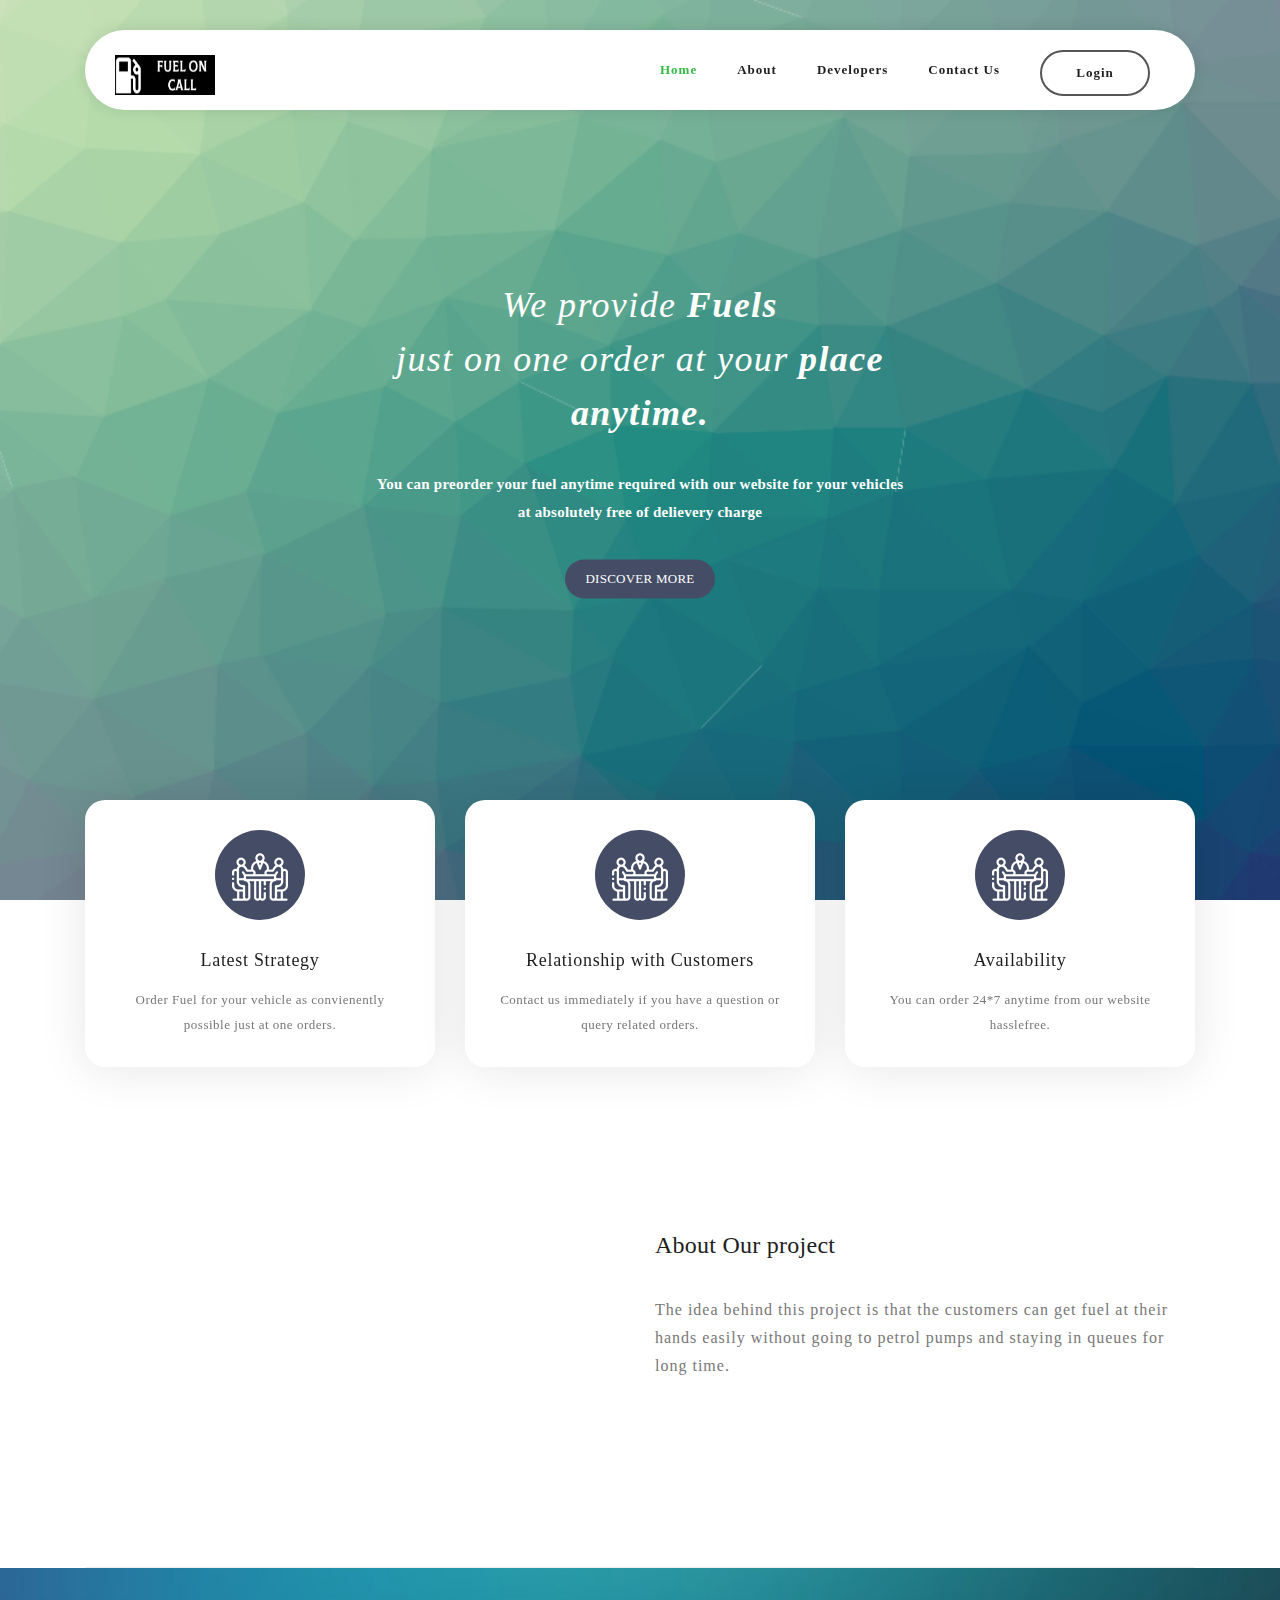
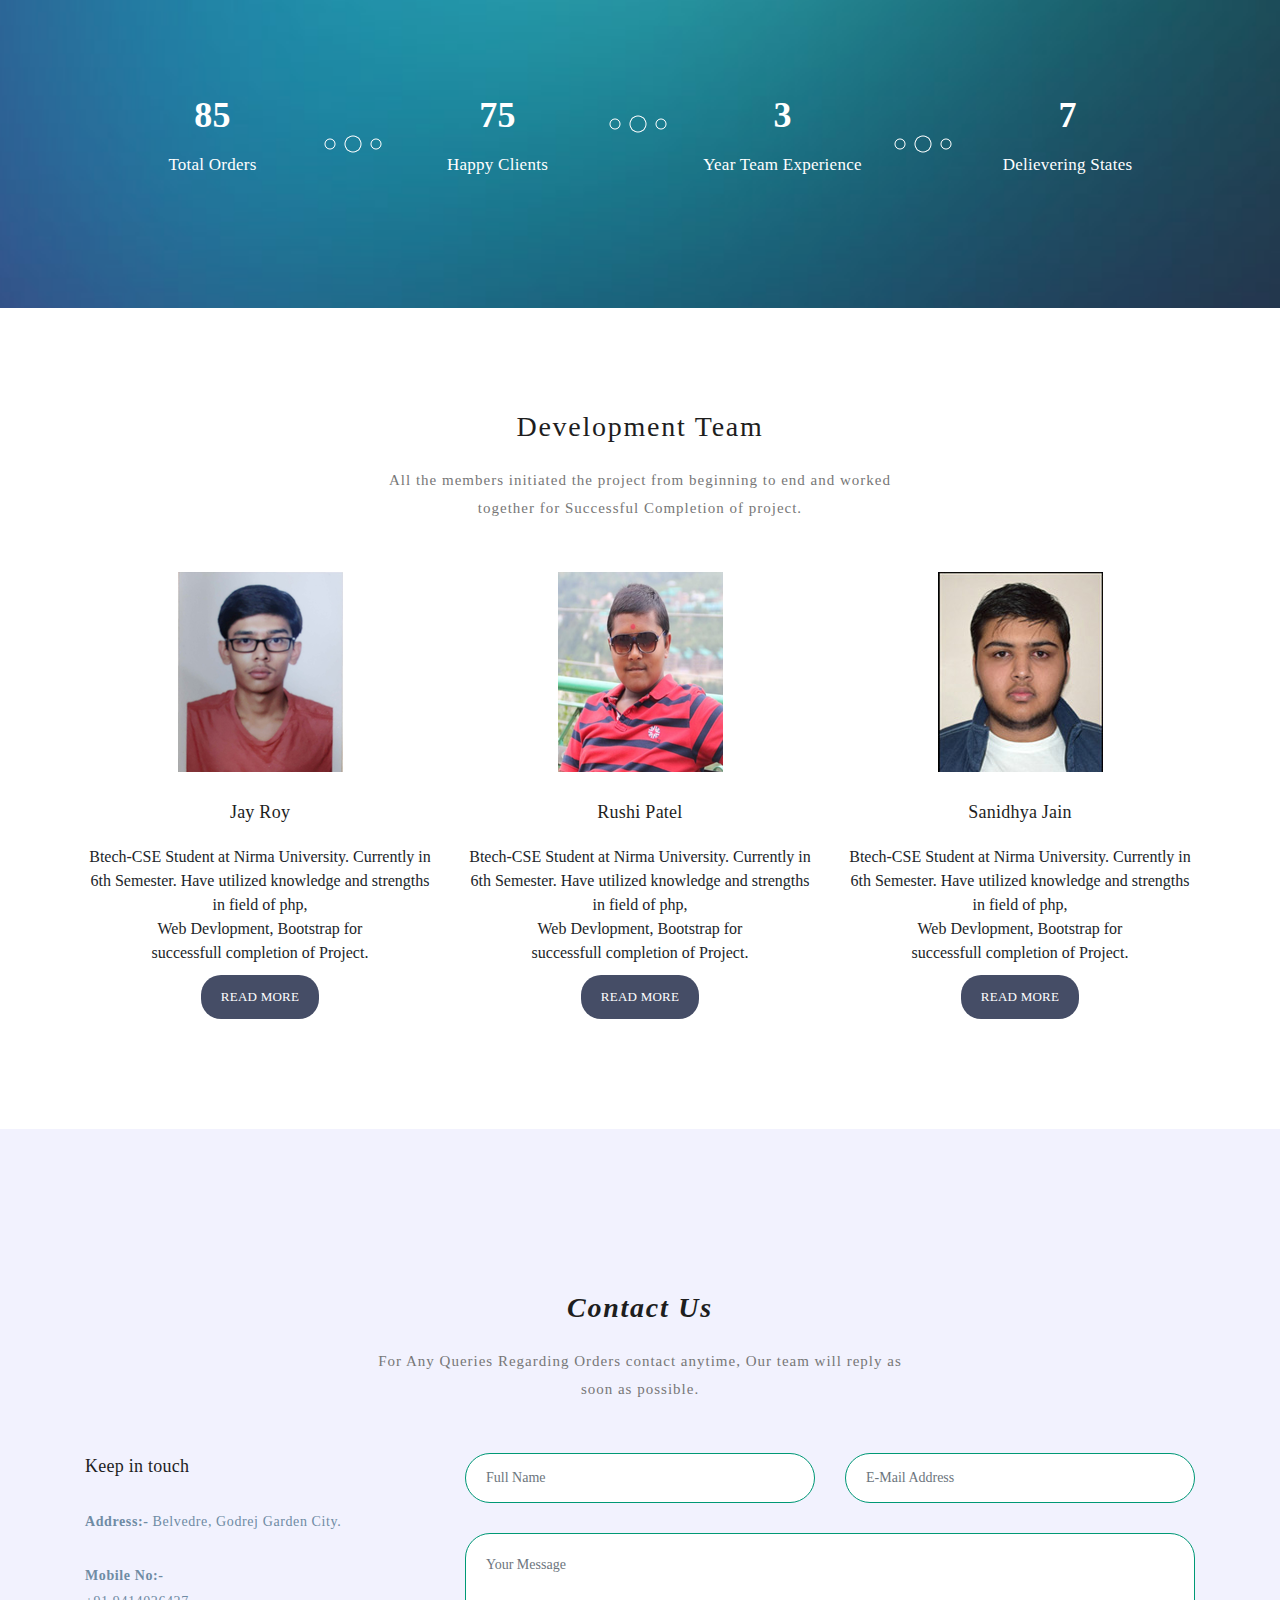
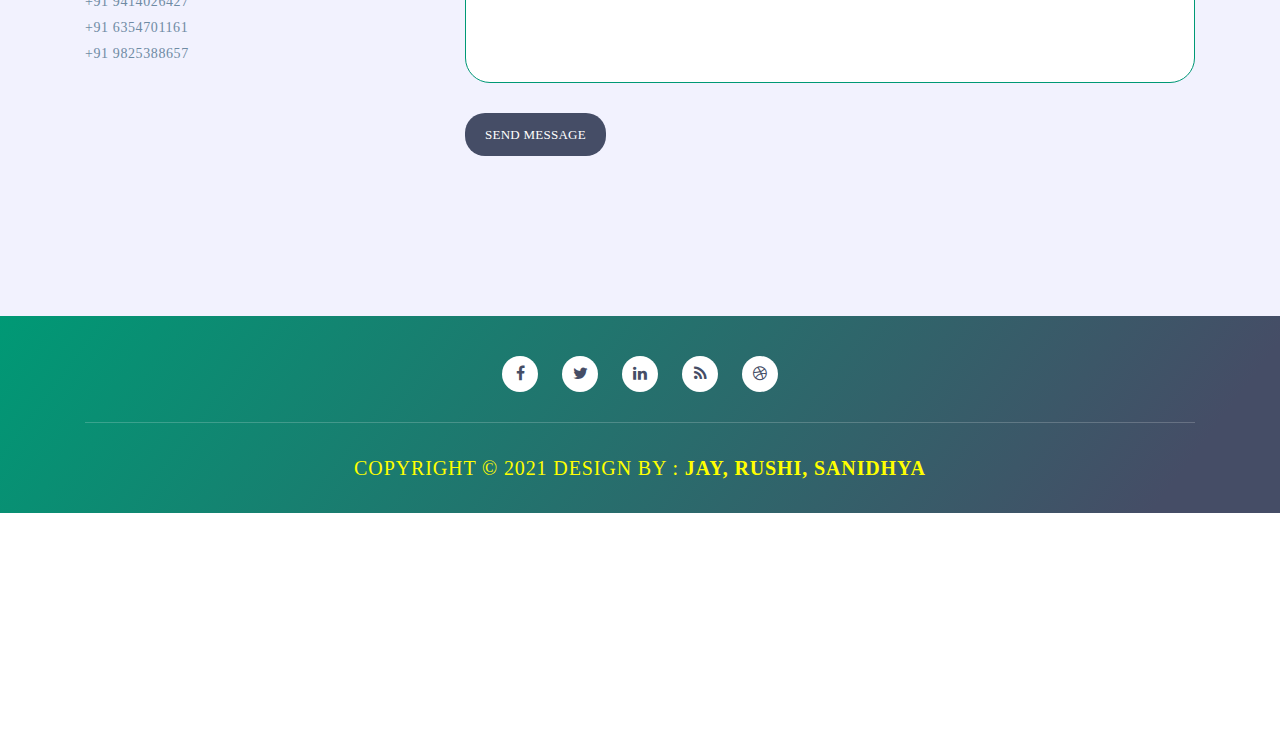
<file: index.html>
<!DOCTYPE html>
<html lang="en">

<head>

    <meta charset="utf-8">
    <meta name="viewport" content="width=device-width, initial-scale=1, shrink-to-fit=no">
    <meta name="description" content="">
    <meta name="author" content="">
    <link href="https://fonts.googleapis.com/css?family=Raleway:100,300,400,500,700,900" rel="stylesheet">
    <link rel="icon" href="assets/images/favicon-32x32.png" sizes="32x32">

    <title>Fuel Management System</title>

    <!-- External CSS Files -->
    <link rel="stylesheet" type="text/css" href="assets/css/bootstrap.min.css">
    <link rel="stylesheet" type="text/css" href="assets/css/font-awesome.css">
    <link rel="stylesheet" href="assets/css/FMS.css">

    
  </style>

</head>

<body>

    <!--  Preloader Start -->
    <div id="preloader">
        <div class="jumper">
            <div></div>
            <div></div>
            <div></div>
        </div>
    </div>
    <!-- Preloader End  -->


    <!-- Header Area Start -->
    <header class="header-area header-sticky">
        <div class="container">
            <div class="row">
                <div class="col-12">
                    <nav class="main-nav">
                        <!-- Logo Start -->
                        <a href="#" class="logo">
                            <img src="assets/images/logo3.png" height="40px" width="100px" alt="Fuel System">
                        </a>
                        <!-- Logo End -->
                        <!-- Menu Start  -->
                        <ul class="nav">
                            <li><a href="#welcome" class="active"><b>Home</b></a></li>
                            <li><a href="#features"><b>About</b></a></li>
                            <li><a href="#developers"><b>Developers</b></a></li>
                            <li><a href="#contact-us"><b>Contact Us</b></a></li>

                            <li><button class="button button5"><a href="./assets/php/login.php"><strong><b>Login</b></strong></a></button></li>
                        </ul>
                        <a class='menu-trigger'>
                            <span>Menu</span>
                        </a>
                        <!-- Menu End  -->
                    </nav>
                </div>
            </div>
        </div>
    </header>
    <!-- Header Area End  -->

    <!-- Welcome Area Start  -->
    <div class="welcome-area" id="welcome">

        <!-- Header Text Start  -->
        <div class="header-text">
            <div class="container">
                <div class="row" >
                    <div class="offset-xl-3 col-xl-6 offset-lg-2 col-lg-8 col-md-12 col-sm-12">
                        <h1 style="color:white;"><i>We provide <strong>Fuels</strong><br> just on one order at your <strong>place
                                anytime.</i></strong>
                        </h1>
                        <p style="color:white;"><strong>You can preorder your fuel anytime required with our website
                            for your vehicles at absolutely free of delievery charge</strong></p>
                        <a href="#features" class="main-button-slider">Discover More</a>
                    </div>
                </div>
            </div>
        </div>
        <!-- Header Text End -->
    </div>
    <!--  Welcome Area End  -->

    <!--  Features Small Start  -->
    <section class="section home-feature" id="features">
        <div class="container">
            <div class="row">
                <div class="col-lg-12">
                    <div class="row">
                        <!-- Features Small Item Start -->
                        <div class="col-lg-4 col-md-6 col-sm-6 col-12"
                            data-scroll-reveal="enter bottom move 50px over 0.6s after 0.2s">
                            <div class="features-small-item">
                                <div class="icon">
                                    <i><img src="assets/images/featured-item-01.png" alt=""></i>
                                </div>
                                <h5 class="features-title">Latest Strategy</h5>
                                <p>Order Fuel for your vehicle as convienently possible just at one orders.</p>
                            </div>
                        </div>
                        <!--  Features Small Item End -->

                        <!--  Features Small Item Start  -->
                        <div class="col-lg-4 col-md-6 col-sm-6 col-12"
                            data-scroll-reveal="enter bottom move 50px over 0.6s after 0.4s">
                            <div class="features-small-item">
                                <div class="icon">
                                    <i><img src="assets/images/featured-item-01.png" alt=""></i>
                                </div>
                                <h5 class="features-title">Relationship with Customers</h5>
                                <p>Contact us immediately if you have a question or query related orders.</p>
                            </div>
                        </div>
                        <!--  Features Small Item End  -->

                        <!--  Features Small Item Start  -->
                        <div class="col-lg-4 col-md-6 col-sm-6 col-12"
                            data-scroll-reveal="enter bottom move 50px over 0.6s after 0.6s">
                            <div class="features-small-item">
                                <div class="icon">
                                    <i><img src="assets/images/featured-item-01.png" alt=""></i>
                                </div>
                                <h5 class="features-title">Availability</h5>
                                <p>You can order 24*7 anytime from our website hasslefree.</p>
                            </div>
                        </div>
                        <!-- Features Small Item End  -->
                    </div>
                </div>
            </div>
        </div>
    </section>
    <!-- Features Small End -->

    <!-- Features Big Item Start  -->
    <section class="section padding-top-70 padding-bottom-0" >
        <div class="container">
            <div class="row">
                <div class="col-lg-5 col-md-12 col-sm-12 align-self-center"
                    data-scroll-reveal="enter left move 30px over 0.6s after 0.4s">
                    <img src="assets/images/right-imageN.png" class="rounded img-fluid d-block mx-auto" alt="App">
                </div>
                <div class="col-lg-1"></div>
                <div class="col-lg-6 col-md-12 col-sm-12 align-self-center mobile-top-fix">
                    <div class="left-heading">
                        <h2 class="section-title">About Our project</h2>
                    </div>
                    <div class="left-text">
                        <p>The idea behind this project is that the customers can get fuel at their hands easily without
                            going to petrol pumps and staying in queues for long time.</p>
                    </div>
                </div>
            </div>
            <div class="row">
                <div class="col-lg-12">
                    <div class="hr"></div>
                </div>
            </div>
        </div>
    </section>
    <!-- Features Big Item End  -->


    <!-- ***** Counter Parallax Start ***** -->
    <section class="counter">
        <div class="content">
            <div class="container">
                <div class="row">
                    <div class="col-lg-3 col-md-6 col-sm-12">
                        <div class="count-item decoration-bottom">
                            <strong>85</strong>
                            <span>Total Orders</span>
                        </div>
                    </div>
                    <div class="col-lg-3 col-md-6 col-sm-12">
                        <div class="count-item decoration-top">
                            <strong>75</strong>
                            <span>Happy Clients</span>
                        </div>
                    </div>
                    <div class="col-lg-3 col-md-6 col-sm-12">
                        <div class="count-item decoration-bottom">
                            <strong>3</strong>
                            <span>Year Team Experience</span>
                        </div>
                    </div>
                    <div class="col-lg-3 col-md-6 col-sm-12">
                        <div class="count-item">
                            <strong>7</strong>
                            <span>Delievering States</span>
                        </div>
                    </div>
                </div>
            </div>
        </div>
    </section>
    <!-- ***** Counter Parallax End ***** -->

    <!-- ***** Developers Start ***** -->
    <section class="section" id="developers">
        <div class="container">
            <!-- ***** Section Title Start ***** -->
            <div class="row">
                <div class="col-lg-12">
                    <div class="center-heading">
                        <h2 class="section-title">Development Team</h2>
                    </div>
                </div>
                <div class="offset-lg-3 col-lg-6">
                    <div class="center-text">
                        <p>All the members initiated the project from beginning to end and worked together for
                            Successful Completion of project.</p>
                    </div>
                </div>
            </div>
            <!-- ***** Section Title End ***** -->

            <div class="row">
                <div class="col-lg-4 col-md-6 col-sm-12">
                    <div class="developers-post-thumb">
                        <div class="img">
                            <img src="assets/images/jay.png" alt="">
                        </div>
                        <div class="developers-content">
                            <h3>
                                <a href="#">Jay Roy</a>
                            </h3>
                            <div class="text">
                                Btech-CSE Student at Nirma University. Currently in 6th Semester. Have utilized
                                knowledge and strengths in field of php,<br>Web Devlopment, Bootstrap for <br>successfull
                                completion of Project.
                            </div>
                            <a href="#" class="main-button">Read More</a>
                        </div>
                    </div>
                </div>
                <div class="col-lg-4 col-md-6 col-sm-12">
                    <div class="developers-post-thumb">
                        <div class="img">
                            <img src="assets/images/RushiP.png" alt="">
                        </div>
                        <div class="developers-content">
                            <h3>
                                <a href="#">Rushi Patel</a>
                            </h3>
                            <div class="text">
                                Btech-CSE Student at Nirma University. Currently in 6th Semester. Have utilized
                                knowledge and strengths in field of php,<br>Web Devlopment, Bootstrap for <br>successfull
                                completion of Project.
                            </div>
                            <a href="#" class="main-button">Read More</a>
                        </div>
                    </div>
                </div>
                <div class="col-lg-4 col-md-6 col-sm-12">
                    <div class="developers-post-thumb">
                        <div class="img">
                            <img src="assets/images/Sanidhya.jpg" alt="">
                        </div>
                        <div class="developers-content">
                            <h3>
                                <a href="#">Sanidhya Jain</a>
                            </h3>
                            <div class="text">
                                Btech-CSE Student at Nirma University. Currently in 6th Semester. Have utilized
                                knowledge and strengths in field of php,<br>Web Devlopment, Bootstrap for <br>successfull
                                completion of Project.
                            </div>
                            <a href="#" class="main-button">Read More</a>
                        </div>
                    </div>
                </div>
            </div>
        </div>
    </section>
    <!--  Developer End -->

    <!--  Contact Us Start -->
    <section class="section colored" id="contact-us">
        <div class="container">
            <!-- Section Title Start -->
            <div class="row">
                <div class="col-lg-12">
                    <div class="center-heading">
                        <h2 class="section-title"><em><strong>Contact Us</strong></em></h2>
                    </div>
                </div>
                <div class="offset-lg-3 col-lg-6">
                    <div class="center-text">
                        <p>For Any Queries Regarding Orders contact anytime, Our team will reply as soon as possible.
                        </p>
                    </div>
                </div>
            </div>
            <!--  Section Title End  -->

            <div class="row">
                <!--  Contact Text Start  -->
                <div class="col-lg-4 col-md-6 col-sm-12">
                    <h5 class="margin-bottom-30">Keep in touch</h5>
                    <div class="contact-text">
                        <p><strong>Address:- </strong>Belvedre, Godrej Garden City.
                            <br>
                        </p>
                        <p><strong>Mobile No:- </strong><br> +91 9414026427<br>+91 6354701161<br>+91 9825388657</p>
                    </div>
                </div>
                <!--  Contact Text End  -->

                <!--  Contact Form Start  -->
                <div class="col-lg-8 col-md-6 col-sm-12">
                    <div class="contact-form">
                        <form id="contact" action="" method="get">
                            <div class="row">
                                <div class="col-lg-6 col-md-12 col-sm-12">
                                    <fieldset>
                                        <input name="name" type="text" class="form-control" id="name"
                                            placeholder="Full Name" required="">
                                    </fieldset>
                                </div>
                                <div class="col-lg-6 col-md-12 col-sm-12">
                                    <fieldset>
                                        <input name="email" type="email" class="form-control" id="email"
                                            placeholder="E-Mail Address" required="">
                                    </fieldset>
                                </div>
                                <div class="col-lg-12">
                                    <fieldset>
                                        <textarea name="message" rows="6" class="form-control" id="message"
                                            placeholder="Your Message" required=""></textarea>
                                    </fieldset>
                                </div>
                                <div class="col-lg-12">
                                    <fieldset>
                                        <button type="submit" id="form-submit" class="main-button">Send Message</button>
                                    </fieldset>
                                </div>
                            </div>
                        </form>
                    </div>
                </div>
                <!-- ***** Contact Form End ***** -->
            </div>
        </div>
    </section>
    <!-- ***** Contact Us End ***** -->


    <!-- Footer Start -->
    <footer>
        <div class="container">
            <div class="row">
                <div class="col-lg-12 col-md-12 col-sm-12">
                    <ul class="social">
                        <li><a href="#"><i class="fa fa-facebook"></i></a></li>
                        <li><a href="#"><i class="fa fa-twitter"></i></a></li>
                        <li><a href="#"><i class="fa fa-linkedin"></i></a></li>
                        <li><a href="#"><i class="fa fa-rss"></i></a></li>
                        <li><a href="#"><i class="fa fa-dribbble"></i></a></li>

                    </ul>
                </div>
            </div>
            <div class="row">
                <div class="col-lg-12">
                    <p class="copyright">Copyright &copy; 2021 Design By : <strong>Jay, Rushi, Sanidhya</strong></p>
                </div>
            </div>
        </div>
    </footer>
    <!-- Footer End -->

    <!-- Login Start  -->
    <section class="section" id="login">
        <div class="container">
            <!-- Section Title Start  -->
            <div class="row">
                <div class="col-lg-12">
                </div>
                <div class="offset-lg-3 col-lg-6">
                    <div class="center-text">
                    <!-- <a href="login.php"> -->
                    <!-- <? php include 'login.php'; ?>  -->
                    </div>
                </div>
            </div>
        </div>
    </section>
    <!-- Section Title End -->
    <!--  Login End  -->

    <!-- jQuery -->
    <script src="assets/js/jquery-2.1.0.min.js"></script>

    <!-- Bootstrap -->
    <script src="assets/js/popper.js"></script>
    <script src="assets/js/bootstrap.min.js"></script>

    <!-- Plugins -->
    <script src="assets/js/scrollreveal.min.js"></script>
    <script src="assets/js/waypoints.min.js"></script>
    <script src="assets/js/jquery.counterup.min.js"></script>
    <script src="assets/js/imgfix.min.js"></script>

    <!-- Global Init -->
    <script src="assets/js/custom.js"></script>

</body>

</html>
</file>
<file: assets/css/FMS.css>
/*

Fuel Management System

*/
/* ---------------------------------------------
Table of contents
------------------------------------------------
01. font & reset css
02. reset
03. global styles
04. header
05. welcome
06. features
07. team
08. pricing
09. developers
10. contact
11. footer
12. preloader

--------------------------------------------- */
/*
---------------------------------------------
font & reset css
default to use 8261ee;
---------------------------------------------
*/
@import url("https://fonts.googleapis.com/css?family=Raleway:100,300,400,500,700,900");
/*
---------------------------------------------
reset
---------------------------------------------
*/
html, body, div, span, applet, object, iframe, h1, h2, h3, h4, h5, h6, p, blockquote, div
pre, a, abbr, acronym, address, big, cite, code, del, dfn, em, font, img, ins, kbd, q,
s, samp, small, strike, strong, sub, sup, tt, var, b, u, i, center, dl, dt, dd, ol, ul, li,
figure, header, nav, section, article, aside, footer, figcaption {
  margin: 0;
  padding: 0;
  border: 0;
  outline: 0;
}

.clearfix:after {
  content: ".";
  display: block;
  clear: both;
  visibility: hidden;
  line-height: 0;
  height: 0;
}

.clearfix {
  display: inline-block;
}

html[xmlns] .clearfix {
  display: block;
}

* html .clearfix {
  height: 1%;
}

ul, li {
  padding: 0;
  margin: 0;
  list-style: none;
}

header, nav, section, article, aside, footer, hgroup {
  display: block;
}

* {
  box-sizing: border-box;
}

html, body {
  font-family: "Raleway", sans-serif;
  font-weight: 400;
  background-color: #fff;
  font-size: 16px;
  -ms-text-size-adjust: 100%;
  -webkit-font-smoothing: antialiased;
  -moz-osx-font-smoothing: grayscale;
}

a {
  text-decoration: none !important;
}

h1, h2, h3, h4, h5, h6 {
  margin-top: 0px;
  margin-bottom: 0px;
}

ul {
  margin-bottom: 0px;
}

/*
---------------------------------------------
global styles
---------------------------------------------
*/
html,
body {
  background: #fff;
  font-family: Georgia, 'Times New Roman', Times, serif;
}

::selection {
  background: #eeff58;
  color: #fff;
}

::-moz-selection {
  background: #ff589e;
  color: #fff;
}

.section {
  position: relative;
  padding-top: 100px;
  padding-bottom: 80px;
}

.section.colored {
  background: #f2f2fe;
}

.hr {
  bottom: 0px;
  width: 100%;
  height: 1px;
  margin-top: 100px;
  border-bottom: 1px solid #eee;
}

.left-heading.light .section-title {
  color: #ffffff;
}

.left-heading .section-title {
  font-weight: 500;
  font-size: 24px;
  line-height: 42px;
  color: #1e1e1e;
  letter-spacing: 0.25px;
  margin-bottom: 30px;
  position: relative;
}

.center-heading {
  text-align: center;
}

.center-heading .section-title {
  font-weight: 500;
  font-size: 28px;
  color: #1e1e1e;
  letter-spacing: 1.75px;
  line-height: 38px;
  margin-bottom: 20px;
}

.center-heading.colored .section-title {
  color: #ffffff;
}

.center-text {
  text-align: center;
  font-weight: 400;
  font-size: 16px;
  color: #777;
  line-height: 28px;
  letter-spacing: 1px;
  margin-bottom: 50px;
}

.center-text.colored {
  color: #fff;
}

.center-text p {
  font-size: 15px;
  color: #777;
  margin-bottom: 30px;
}

.left-text {
  font-weight: 400;
  font-size: 16px;
  color: #777;
  line-height: 28px;
  letter-spacing: 1px;
}

.left-text.light {
  color: #fff;
}

.left-text p {
  margin-bottom: 30px;
}

.left-text p.dark {
  color: #3B566E;
}

.padding-bottom-top-60 {
  padding-top: 60px !important;
  padding-bottom: 60px !important;
}

.padding-bottom-80 {
  padding-bottom: 80px !important;
}

.padding-bottom-100 {
  padding-bottom: 100px !important;
}

.border-bottom {
  border-bottom: 1px solid #eee !important;
}

.mbottom-30 {
  margin-bottom: 30px !important;
}

.align-self-center {
  -ms-flex-item-align: center !important;
  align-self: center !important;
}

.align-self-bottom {
  -ms-flex-item-align: flex-end !important;
  align-self: flex-end !important;
}

.padding-bottom-0 {
  padding-bottom: 0px !important;
}

.padding-top-0 {
  padding-top: 0px !important;
}

.padding-top-80 {
  padding-top: 80px !important;
}

.padding-top-70 {
  padding-top: 70px !important;
}

.padding-top-20 {
  padding-top: 20px !important;
}

.margin-bottom-0 {
  margin-bottom: 0px !important;
}

.margin-bottom-30 {
  margin-bottom: 30px !important;
}

.margin-top-30 {
  margin-top: 30px !important;
}

.margin-top-15 {
  margin-top: 15px !important;
}

.margin-bottom-45 {
  margin-bottom: 45px !important;
}

.margin-bottom-20 {
  margin-bottom: 20px !important;
}

.margin-bottom-60 {
  margin-bottom: 60px !important;
}

.margin-bottom-100 {
  margin-bottom: 100px !important;
}

@media (max-width: 991px) {
  html, body {
    overflow-x: hidden;
  }
  .mobile-top-fix {
    margin-top: 30px;
    margin-bottom: 0px;
  }
  .mobile-bottom-fix {
    margin-bottom: 30px;
  }
  .mobile-bottom-fix-big {
    margin-bottom: 60px;
  }
}

a.main-button-slider {
  font-size: 13px;
  border-radius: 20px;
  padding: 12px 20px;
  background-color: #454D66;
  text-transform: uppercase;
  color: #fff;
  letter-spacing: 0.25px;
  -webkit-transition: all 0.3s ease 0s;
  -moz-transition: all 0.3s ease 0s;
  -o-transition: all 0.3s ease 0s;
  transition: all 0.3s ease 0s;
}

a.main-button-slider:hover {
  background-color: #009975;
}

a.main-button {
  font-size: 13px;
  border-radius: 20px;
  padding: 12px 20px;
  background-color: #454D66;
  text-transform: uppercase;
  color: #fff;
  letter-spacing: 0.25px;
  -webkit-transition: all 0.3s ease 0s;
  -moz-transition: all 0.3s ease 0s;
  -o-transition: all 0.3s ease 0s;
  transition: all 0.3s ease 0s;
}

a.main-button:hover {
  background-color: #009975;
}

button.main-button {
  outline: none;
  border: none;
  cursor: pointer;
  font-size: 13px;
  border-radius: 20px;
  padding: 12px 20px;
  background-color: #454D66;
  text-transform: uppercase;
  color: #fff;
  letter-spacing: 0.25px;
  -webkit-transition: all 0.3s ease 0s;
  -moz-transition: all 0.3s ease 0s;
  -o-transition: all 0.3s ease 0s;
  transition: all 0.3s ease 0s;
}

button.main-button:hover {
  background-color: #009975;
}


/*
---------------------------------------------
header
---------------------------------------------
*/
.header-area {
  position: fixed;
  top: 30px;
  left: 0px;
  right: 0px;
  z-index: 100;
  height: 100px;
  -webkit-transition: all 0.3s ease 0s;
  -moz-transition: all 0.3s ease 0s;
  -o-transition: all 0.3s ease 0s;
  transition: all 0.3s ease 0s;
}

.header-area .main-nav {
  box-shadow: 0px 0px 15px rgba(0,0,0,0.1);
  border-radius: 40px;
  min-height: 80px;
  background: #fff;
}

.header-area .main-nav .logo {
  float: left;
  margin-top: 37px;
  -webkit-transition: all 0.3s ease 0s;
  -moz-transition: all 0.3s ease 0s;
  -o-transition: all 0.3s ease 0s;
  transition: all 0.3s ease 0s;
  margin-left: 30px;
}

.header-area .main-nav .logo img {
  -webkit-transition: all 0.3s ease 0s;
  -moz-transition: all 0.3s ease 0s;
  -o-transition: all 0.3s ease 0s;
  transition: all 0.3s ease 0s;
}

.header-area .main-nav .nav {
  float: right;
  margin-top: 27px;
  margin-left: 0px;
  margin-right: 30px;
  -webkit-transition: all 0.3s ease 0s;
  -moz-transition: all 0.3s ease 0s;
  -o-transition: all 0.3s ease 0s;
  transition: all 0.3s ease 0s;
  position: relative;
  z-index: 999;
}

.header-area .main-nav .nav li {
  padding-left: 20px;
  padding-right: 20px;
}

.header-area .main-nav .nav li:last-child {
  /* font-style: italic;
  background-color: #009975; */
  padding-right: 15px;
}

.header-area .main-nav .nav li a {
  display: block;
  font-weight: 500;
  font-size: 13px;
  color: #fff;
  -webkit-transition: all 0.3s ease 0s;
  -moz-transition: all 0.3s ease 0s;
  -o-transition: all 0.3s ease 0s;
  transition: all 0.3s ease 0s;
  height: 40px;
  line-height: 40px;
  border: transparent;
  letter-spacing: 1px;
}

.header-area .main-nav .nav li a:hover {
  color: #3641a0;
}

.header-area .main-nav .menu-trigger {
  cursor: pointer;
  display: block;
  position: absolute;
  top: 23px;
  width: 32px;
  height: 40px;
  text-indent: -9999em;
  z-index: 99;
  right: 40px;
  display: none;
}

.header-area .main-nav .menu-trigger span,
.header-area .main-nav .menu-trigger span:before,
.header-area .main-nav .menu-trigger span:after {
  -moz-transition: all 0.4s;
  -o-transition: all 0.4s;
  -webkit-transition: all 0.4s;
  transition: all 0.4s;
  background-color: #3B566E;
  display: block;
  position: absolute;
  width: 30px;
  height: 2px;
  left: 0;
}

.header-area .main-nav .menu-trigger span:before,
.header-area .main-nav .menu-trigger span:after {
  -moz-transition: all 0.4s;
  -o-transition: all 0.4s;
  -webkit-transition: all 0.4s;
  transition: all 0.4s;
  background-color: #3B566E;
  display: block;
  position: absolute;
  width: 30px;
  height: 2px;
  left: 0;
  width: 75%;
}

.header-area .main-nav .menu-trigger span:before,
.header-area .main-nav .menu-trigger span:after {
  content: "";
}

.header-area .main-nav .menu-trigger span {
  top: 16px;
}

.header-area .main-nav .menu-trigger span:before {
  -moz-transform-origin: 33% 100%;
  -ms-transform-origin: 33% 100%;
  -webkit-transform-origin: 33% 100%;
  transform-origin: 33% 100%;
  top: -10px;
  z-index: 10;
}

.header-area .main-nav .menu-trigger span:after {
  -moz-transform-origin: 33% 0;
  -ms-transform-origin: 33% 0;
  -webkit-transform-origin: 33% 0;
  transform-origin: 33% 0;
  top: 10px;
}

.header-area .main-nav .menu-trigger.active span,
.header-area .main-nav .menu-trigger.active span:before,
.header-area .main-nav .menu-trigger.active span:after {
  background-color: transparent;
  width: 100%;
}

.header-area .main-nav .menu-trigger.active span:before {
  -moz-transform: translateY(6px) translateX(1px) rotate(45deg);
  -ms-transform: translateY(6px) translateX(1px) rotate(45deg);
  -webkit-transform: translateY(6px) translateX(1px) rotate(45deg);
  transform: translateY(6px) translateX(1px) rotate(45deg);
  background-color: #3B566E;
}

.header-area .main-nav .menu-trigger.active span:after {
  -moz-transform: translateY(-6px) translateX(1px) rotate(-45deg);
  -ms-transform: translateY(-6px) translateX(1px) rotate(-45deg);
  -webkit-transform: translateY(-6px) translateX(1px) rotate(-45deg);
  transform: translateY(-6px) translateX(1px) rotate(-45deg);
  background-color: #3B566E;
}

.header-area.header-sticky {
  min-height: 80px;
}

.header-area.header-sticky .logo {
  margin-top: 25px;
}

.header-area.header-sticky .nav {
  margin-top: 20px !important;
}

.header-area.header-sticky .nav li a {
  color: #1e1e1e;
}

.header-area.header-sticky .nav li a.active {
  color: #37bb47;
}

@media (max-width: 1200px) {
  .header-area .main-nav .nav li {
    padding-left: 12px;
    padding-right: 12px;
  }
  .header-area .main-nav:before {
    display: none;
  }
}

@media (max-width: 991px) {
  .header-area {
    padding: 0px 15px;
    height: 80px;
    box-shadow: none;
    text-align: center;
  }
  .header-area .container {
    padding: 0px;
  }
  .header-area .logo {
    margin-top: 27px !important;
    margin-left: 30px;
  }
  .header-area .menu-trigger {
    display: block !important;
  }
  .header-area .main-nav {
    overflow: hidden;
  }
  .header-area .main-nav .nav {
    float: none;
    width: 100%;
    margin-top: 80px !important;
    display: none;
    -webkit-transition: all 0s ease 0s;
    -moz-transition: all 0s ease 0s;
    -o-transition: all 0s ease 0s;
    transition: all 0s ease 0s;
    margin-left: 0px;
  }
  .header-area .main-nav .nav li:first-child {
    border-top: 1px solid #eee;
  }
  .header-area .main-nav .nav li {
    width: 100%;
    background: #fff;
    border-bottom: 1px solid #eee;
    padding-left: 0px !important;
    padding-right: 0px !important;
  }
  .header-area .main-nav .nav li a {
    height: 50px !important;
    line-height: 50px !important;
    padding: 0px !important;
    border: none !important;
    background: #fff !important;
    color: #3B566E !important;
  }
  .header-area .main-nav .nav li a:hover {
    background: #eee !important;
  }
}

@media (min-width: 992px) {
  .header-area .main-nav .nav {
    display: flex !important;
  }
}

/*
---------------------------------------------
welcome
---------------------------------------------
*/
.welcome-area {
  overflow: hidden;
  position: relative;
  display: flex;
  align-items: center;
  justify-content: center;
  background-image: url(../images/bg1.png);
  background-repeat: no-repeat;
  background-position: center center;
  background-size: cover;
  height: 100vh;
}

.welcome-area .header-text {
  position: absolute;
  top: 50%;
  transform: translateY(-55%);
  text-align: center;
  width: 100%;
}

.welcome-area .header-text h1 {
  font-weight: 500;
  font-size: 36px;
  line-height: 54px;
  letter-spacing: 1.4px;
  margin-bottom: 30px;
  color: #454D66;
}

.welcome-area .header-text p {
  font-weight: 400;
  font-size: 15px;
  color: #454D66;
  line-height: 28px;
  letter-spacing: 0.25px;
  margin-bottom: 40px;
  position: relative;
}

@media (max-width: 991px) {
  .welcome-area .header-text {
    top: 65% !important;
    transform: perspective(1px) translateY(-60%) !important;
    text-align: center;
  }
  .welcome-area .header-text h1 {
    text-align: center;
    color: #fff;
    margin-bottom: 15px;
  }
  .welcome-area .header-text h1 span {
    color: #fff;
  }
  .welcome-area .header-text p {
    text-align: center;
    color: #fff;
    margin-bottom: 20px;
  }
}

@media (max-width: 820px) {
  .welcome-area .header-text {
    top: 65% !important;
    transform: perspective(1px) translateY(-60%) !important;
  }
   .welcome-area .header-text h1 {
    font-size: 22px;
    line-height: 30px;
    margin-bottom: 15px;
  }
  .welcome-area .header-text p {
    margin-bottom: 20px;
  }
}

@media (max-width: 765px) {
  .welcome-area {
    margin-bottom: 100px;
  }
  .welcome-area .header-text {
    top: 50% !important;
    transform: perspective(1px) translateY(-50%) !important;
    text-align: center;
  }
  .welcome-area .header-text .buttons {
    display: none;
  }
  .welcome-area .header-text h1 {
    font-weight: 600;
    font-size: 24px !important;
    line-height: 30px !important;
    margin-bottom: 30px !important;
  }
  .welcome-area .header-text h1 span {
    color: #fff;
  }
  .welcome-area .header-text p {
    text-align: center;
    color: #fff;
    font-size: 14px;
    line-height: 22px;
    margin-bottom: 40px;
  }
}


/*
---------------------------------------------
features
---------------------------------------------
*/
.features-small-item {
  cursor: pointer;
  display: block;
  background: #FFFFFF;
  box-shadow: 0 2px 48px 0 rgba(0, 0, 0, 0.10);
  -webkit-border-radius: 20px;
  -moz-border-radius: 20px;
  border-radius: 20px;
  padding: 30px;
  text-align: center;
  -webkit-transition: all 0.3s ease 0s;
  -moz-transition: all 0.3s ease 0s;
  -o-transition: all 0.3s ease 0s;
  transition: all 0.3s ease 0s;
  position: relative;
  margin-bottom: 30px;
}

.features-small-item:hover .icon {
  background-color: #009975;
}

.features-small-item .icon {
  -webkit-transition: all 0.3s ease 0s;
  -moz-transition: all 0.3s ease 0s;
  -o-transition: all 0.3s ease 0s;
  transition: all 0.3s ease 0s;
  width: 90px;
  height: 90px;
  line-height: 90px;
  margin: auto;
  position: relative;
  margin-bottom: 30px;
  background: #454D66;
  -webkit-border-radius: 50%;
  -moz-border-radius: 50%;
  border-radius: 50%;
}

.features-small-item .icon i {
  font-size: 18px;
  color: #fff;
}

.features-small-item .features-title {
  font-weight: 500;
  font-size: 18px;
  color: #1e1e1e;
  letter-spacing: 0.7px;
  margin-bottom: 15px;
  position: relative;
  z-index: 2;
}


.button5 {
  background-color: white;
  color: #555555;
  border: 2px solid #555555;
  border-radius : 80px;
  width: 110px;
}

.button5:hover{
  background-color: #555555;
  color: white;
  border-radius : 80px;
  width: 110px;
}
.button5:hover a b{
  color: white;
}

.features-small-item p {
  font-weight: 400;
  font-size: 13px;
  color: #777;
  letter-spacing: 0.5px;
  line-height: 25px;
  position: relative;
  z-index: 2;
}

.features-small-item a {
  float: right;
  position: relative;
  z-index: 2;
}

.home-feature {
  padding-bottom: 0px;
  padding-top: 120px;
  margin-top: -220px;
  z-index: 9;
}

@media (max-width: 991px) {
  .home-feature {
    padding-bottom: 0px;
    padding-top: 0px;
    margin-top: 0px;
  }
}

/*
---------------------------------------------
parallax & home seperator
---------------------------------------------
*/
.mini {
  min-height: 215px;
  overflow: hidden;
  position: relative;
  padding-top: 90px;
  padding-bottom: 90px;
}

.mini:before {
  content: '';
  position: absolute;
  width: 140%;
  height: 140%;
  opacity: .95;
  background-repeat: no-repeat;
  background-size: cover;
  background-position: center center;
  background-image: url(../images/work-process-bg.png);
  z-index: 2;
  top: -20%;
  left: -20%;
}

.mini .mini-content {
  position: relative;
  z-index: 3;
}

.mini .mini-content .info {
  text-align: center;
  color: #fff;
  padding-top: 20px;
  padding-bottom: 20px;
}

.mini .mini-content .info small {
  display: block;
  font-weight: 400;
  font-size: 13px;
  margin-bottom: 5px;
}

.mini .mini-content .info strong {
  font-weight: 700;
  font-size: 17px;
  margin-bottom: 40px;
  display: block;
}

.mini .mini-content .info h1 {
  color: #fff;
  font-weight: 500;
  font-size: 28px;
  letter-spacing: 0.25px;
  margin-bottom: 30px;
}

.mini .mini-content .info p {
  letter-spacing: 1px;
  margin-bottom: 40px;
  color: #fff;
  letter-spacing: 0.25px;
  line-height: 26px;
  font-weight: 400;
  font-size: 15px;
}

.mini .mini-content .info p span {
  text-decoration: underline;
}

.mini .mini-content .mini-box {
  display: block;
  background: #fff;
  padding: 20px;
  border-radius: 20px;
  box-shadow: 0 2px 48px 0 rgba(0, 0, 0, 0.08);
  margin-bottom: 30px;
  position: relative;
  -webkit-transition: all 0.3s ease 0s;
  -moz-transition: all 0.3s ease 0s;
  -o-transition: all 0.3s ease 0s;
  transition: all 0.3s ease 0s;
  text-align: center;
}

.mini .mini-content .mini-box:hover {
  margin-top: -10px;
}

.mini .mini-content .mini-box:before {
  content: '';
  position: absolute;
  z-index: -1;
  background: #fff;
  width: 100%;
  opacity: .15;
  height: 100%;
  bottom: -10px;
  left: 0px;
  right: -20px;
  margin: auto;
  border-radius: 20px;
}

.mini .mini-content .mini-box i {
  display: block;
  font-size: 20px;
  margin-bottom: 15px;
}

.mini .mini-content .mini-box span {
  display: block;
  font-weight: 400;
  font-size: 14px;
  color: #777;
  letter-spacing: .75px;
}

.mini .mini-content .mini-box strong {
  display: block;
  font-weight: 400;
  font-size: 17px;
  color: #1e1e1e;
  letter-spacing: 0.25px;
  margin-bottom: 5px;
  margin-top: 20px;
}

.counter {
  overflow: hidden;
  position: relative;
}

.counter:before {
  content: '';
  position: absolute;
  width: 140%;
  height: 140%;
  opacity: .90;
  background-image: url(../images/cool.jpg);
  background-repeat: no-repeat;
  background-size: cover;
  background-position: center center;
  z-index: 2;
  top: -20%;
  left: -20%;
}

.counter .content {
  position: relative;
  z-index: 3;
  width: 100%;
}

.counter .content .count-item {
  height: 340px;
  position: relative;
  float: left;
  width: 100%;
}

.counter .content .count-item.decoration-bottom {
  position: relative;
}

.counter .content .count-item.decoration-bottom:after {
  content: '';
  position: absolute;
  width: 70%;
  height: 32px;
  top: 160px;
  left: 70%;
  background: url(../images/circle-dec.png) center center no-repeat;
  -webkit-transition: all 0.3s ease 0s;
  -moz-transition: all 0.3s ease 0s;
  -o-transition: all 0.3s ease 0s;
  transition: all 0.3s ease 0s;
}

.counter .content .count-item.decoration-top {
  position: relative;
}

.counter .content .count-item.decoration-top:after {
  content: '';
  position: absolute;
  width: 70%;
  height: 32px;
  top: 140px;
  left: 70%;
  background: url(../images/circle-dec.png) center center no-repeat;
  -webkit-transition: all 0.3s ease 0s;
  -moz-transition: all 0.3s ease 0s;
  -o-transition: all 0.3s ease 0s;
  transition: all 0.3s ease 0s;
}

.counter .content .count-item:hover strong {
  margin-top: 110px;
}

.counter .content .count-item strong {
  display: block;
  text-align: center;
  font-weight: 600;
  font-size: 36px;
  letter-spacing: 0.25px;
  margin-bottom: 10px;
  color: #fff;
  margin-top: 120px;
  -webkit-transition: all 0.3s ease 0s;
  -moz-transition: all 0.3s ease 0s;
  -o-transition: all 0.3s ease 0s;
  transition: all 0.3s ease 0s;
}

.counter .content .count-item span {
  display: block;
  text-align: center;
  color: #fff;
  font-weight: 500;
  font-size: 17px;
  letter-spacing: 0.25px;
}

@media (max-width: 991px) {
  .parallax {
    padding-top: 60px;
    padding-bottom: 60px;
    min-height: auto;
  }
  .parallax .content {
    position: relative !important;
    top: 0% !important;
    transform: perspective(1px) translateY(0%) !important;
  }
  .counter {
    padding-top: 60px;
    padding-bottom: 60px;
  }
  .counter .content {
    position: relative !important;
    top: 0% !important;
    transform: perspective(1px) translateY(0%) !important;
  }
  .counter .content .count-item {
    height: auto;
    padding-top: 20px;
    padding-bottom: 20px;
  }
  .counter .content .count-item:hover strong {
    margin-top: 0px;
  }
  .counter .content .count-item:before {
    display: none;
  }
  .counter .content .count-item:after {
    display: none;
  }
  .counter .content .count-item strong {
    margin-top: 0px;
  }
}

/*
---------------------------------------------
team
---------------------------------------------
*/
.team-item {
  background: #fff;
  box-shadow: 0 2px 48px 0 rgba(0, 0, 0, 0.10);
  border-radius: 20px;
  position: relative;
  margin-bottom: 30px;
  padding-bottom: 25px;
}

.team-item:hover .team-content .team-info {
  margin-left: 30px;
}

.team-item i {
  display: block;
  margin-left: 25px;
  margin-top: 25px;
  font-size: 30px;
  color: #4E47DE;
  text-align: center;
}

.team-item .user-image {
  width: 60px;
  height: 60px;
  overflow: hidden;
  -webkit-border-radius: 100px;
  -moz-border-radius: 100px;
  border-radius: 100px;
  -webkit-transition: all 0.3s ease 0s;
  -moz-transition: all 0.3s ease 0s;
  -o-transition: all 0.3s ease 0s;
  transition: all 0.3s ease 0s;
  margin-left: 25px;
  float: left;
}

.team-item .team-content {
  text-align: left;
  overflow: hidden;
}

.team-item .team-content .team-info {
  float: left;
  margin-left: 20px;
  margin-top: 8px;
  -webkit-transition: all 0.3s ease 0s;
  -moz-transition: all 0.3s ease 0s;
  -o-transition: all 0.3s ease 0s;
  transition: all 0.3s ease 0s;
}

.team-item .team-content .team-info .user-name {
  display: block;
  font-weight: 400;
  font-size: 17px;
  color: #1e1e1e;
  letter-spacing: 0.25px;
  margin-bottom: 5px;
}

.team-item .team-content .team-info span {
  display: block;
  font-weight: 400;
  font-size: 15px;
  color: #ff589e;
  letter-spacing: 0.25px;
}

.team-item .team-content p {
  margin-top: 25px;
  padding-left: 25px;
  padding-right: 25px;
  margin-bottom: 25px;
  font-weight: 400;
  font-size: 15px;
  color: #777;
  letter-spacing: 0.6px;
  line-height: 26px;
}

/*
---------------------------------------------
pricing
---------------------------------------------

.pricing-item {
  background: #FFFFFF;
  box-shadow: 0 2px 48px 0 rgba(0, 0, 0, 0.1);
  border-radius: 20px;
  margin-bottom: 30px;
  margin-top: 20px;
  padding: 30px 0px 40px 0px;
}

.pricing-item.active .pricing-header {
  position: relative;
}

.pricing-item.active .pricing-header .pricing-title {
  color: #1e1e1e;
}

.pricing-item.active .pricing-body .price-wrapper {
  background-color: #ff589e;
}

.pricing-item.active .pricing-body .price-wrapper .currency {
  color: #fff;
}

.pricing-item.active .pricing-body .price-wrapper .price {
  color: #fff;
}

.pricing-item.active .pricing-body .price-wrapper .period {
  color: #fff;
}

.pricing-item .pricing-header {
  text-align: center;
  display: block;
  position: relative;
  padding-bottom: 10px;
}

.pricing-item .pricing-header .pricing-title {
  font-weight: 500;
  font-size: 17px;
  letter-spacing: 0.25px;
  color: #1e1e1e;
  width: 180px;
  height: 40px;
  line-height: 40px;
  left: 0px;
  right: 0px;
  margin: auto;
}

.pricing-item .pricing-body {
  margin-bottom: 40px;
}

.pricing-item .pricing-body .price-wrapper {
  text-align: center;
  padding-top: 20px;
  padding-bottom: 13px;
  background: #454D66;
  width: 80%;
  margin: auto;
  margin-bottom: 40px;
  margin-top: 5px;
  border-radius: 20px;
}

.pricing-item .pricing-body .price-wrapper .currency {
  height: 47px;
  font-weight: 500;
  font-size: 32px;
  color: #fff;
  position: relative;
  top: -1px;
}

.pricing-item .pricing-body .price-wrapper .price {
  font-weight: 500;
  font-size: 28px;
  color: #fff;
}

.pricing-item .pricing-body .price-wrapper .period {
  font-weight: 400;
  font-size: 14px;
  color: #fff;
  display: block;
  letter-spacing: 0.88px;
}

.pricing-item .pricing-body .list li {
  text-align: center;
  margin-bottom: 12px;
  font-weight: 400;
  font-size: 13px;
  color: #7a7a7a;
  letter-spacing: 0.25px;
  text-decoration: line-through;
}

.pricing-item .pricing-body .list li.active {
  color: #7a7a7a;
  text-decoration: none;
}

.pricing-item .pricing-footer {
  text-align: center;
  margin-top: 50px;
}
*/
/*
---------------------------------------------
Developers
---------------------------------------------
*/
.developers-post-thumb {
  text-align: center;
  margin-bottom: 30px;
}

.developers-post-thumb.big .img {
  height: 400px;
}

.developers-post-thumb .img {
  overflow: hidden;
  border-radius: 20px;
  position: relative;
  height: 200px;
}

.developers-post-thumb .developers-content {
  margin-top: -30px;
  padding-top: 50px;
}

.developers-post-thumb h3 {
  margin-bottom: 20px !important;
}

.developers-post-thumb h3 a {
  font-weight: 500;
  font-size: 18px;
  color: #1e1e1e;
  letter-spacing: 0.25px;
  line-height: 26px;
  -webkit-transition: all 0.3s ease 0s;
  -moz-transition: all 0.3s ease 0s;
  -o-transition: all 0.3s ease 0s;
  transition: all 0.3s ease 0s;
}

.developers-post-thumb h3 a:hover {
  color: #ff589e;
}

.developers-developers-thumb .text {
  font-weight: 400;
  font-size: 13px;
  color: #777;
  letter-spacing: 0.26px;
  line-height: 26px;
  margin-bottom: 15px;
}

.developers-post-thumb .post-footer span {
  float: left;
  height: 30px;
  line-height: 30px;
  font-weight: 300;
  font-size: 14px;
  color: #777;
  padding-left: 30px;
}

.developers-post-thumb a.main-button  {
  margin-top: 10px;
  display: inline-block;
}

.developers-list .developers-post-thumb {
  text-align: left;
}


/*
---------------------------------------------
contact
---------------------------------------------
*/

#contact-us {
  padding: 160px 0px;
}

#contact-us h5 {
  font-weight: 500;
  font-size: 18px;
  color: #1e1e1e;
  letter-spacing: 0.25px;
  line-height: 26px;
}

.contact-text {
  font-weight: 400;
  font-size: 14px;
  color: #6F8BA4;
  letter-spacing: 0.6px;
  line-height: 26px;
}

.contact-text p {
  margin-bottom: 28px;
  font-family: 'Times New Roman', Times, serif;
}

.contact-form input,
.contact-form textarea {
  color: #777;
  font-size: 14px;
  border: 1px solid #009975 ;
  width: 100%;
  height: 50px;
  outline: none;
  padding-left: 20px;
  padding-right: 20px;
  border-radius: 25px;
  -webkit-appearance: none;
  -moz-appearance: none;
  appearance: none;
  margin-bottom: 30px;
}

.contact-form textarea {
  height: 150px;
  resize: none;
  padding: 20px;
}

/*
---------------------------------------------
footer
---------------------------------------------
*/
footer {
  background-image: linear-gradient(127deg, #009975 0%, #454D66 91%);
  padding-top: 30px;
}

footer .social {
  overflow: hidden;
  margin-top: 10px;
  text-align: center;
}

footer .social li {
  margin: 0px 10px;
  display: inline-block;
}

footer .social li a {
  color: #454D66;
   text-align: center;
  background-color: #fff;
  width: 36px;
  height: 36px;
  line-height: 36px;
  border-radius: 50%;
  display: inline-block;
  font-size: 16px;
  -webkit-transition: all 0.3s ease 0s;
  -moz-transition: all 0.3s ease 0s;
  -o-transition: all 0.3s ease 0s;
  transition: all 0.3s ease 0s;
}

footer .social li a:hover {
  background-color: #009975;
  color: #fff;
}

footer .copyright {
  text-align: center;
  border-top: 1px solid rgba(250,250,250,0.2);
  margin-top: 30px;
  padding-top: 30px;
  padding-bottom: 30px;
  font-weight: 400;
  font-size: 20px;
  font-family: 'Times New Roman', Times, serif;
  color: yellow;
  letter-spacing: 0.88px;
  text-transform: uppercase;
}

@media (max-width: 991px) {
  footer .text {
    margin-bottom: 30px;
  }
  footer h5 {
    margin-bottom: 15px;
  }
  footer .footer-nav {
    margin-bottom: 30px;
  }
}

/*
---------------------------------------------
preloader
---------------------------------------------
*/
#preloader {
  overflow: hidden;
  background-image: linear-gradient(135deg, #a759d1 0%, #8261ee 100%);
  left: 0;
  right: 0;
  top: 0;
  bottom: 0;
  position: fixed;
  z-index: 9999;
  color: #fff;
}

#preloader .jumper {
  left: 0;
  top: 0;
  right: 0;
  bottom: 0;
  display: block;
  position: absolute;
  margin: auto;
  width: 50px;
  height: 50px;
}

#preloader .jumper > div {
  background-color: #fff;
  width: 10px;
  height: 10px;
  border-radius: 100%;
  -webkit-animation-fill-mode: both;
  animation-fill-mode: both;
  position: absolute;
  opacity: 0;
  width: 50px;
  height: 50px;
  -webkit-animation: jumper 1s 0s linear infinite;
  animation: jumper 1s 0s linear infinite;
}

#preloader .jumper > div:nth-child(2) {
  -webkit-animation-delay: 0.33333s;
  animation-delay: 0.33333s;
}

#preloader .jumper > div:nth-child(3) {
  -webkit-animation-delay: 0.66666s;
  animation-delay: 0.66666s;
}

@-webkit-keyframes jumper {
  0% {
    opacity: 0;
    -webkit-transform: scale(0);
    transform: scale(0);
  }
  5% {
    opacity: 1;
  }
  100% {
    -webkit-transform: scale(1);
    transform: scale(1);
    opacity: 0;
  }
}

@keyframes jumper {
  0% {
    opacity: 0;
    -webkit-transform: scale(0);
    transform: scale(0);
  }
  5% {
    opacity: 1;
  }
  100% {
    opacity: 0;
  }
}
</file>
